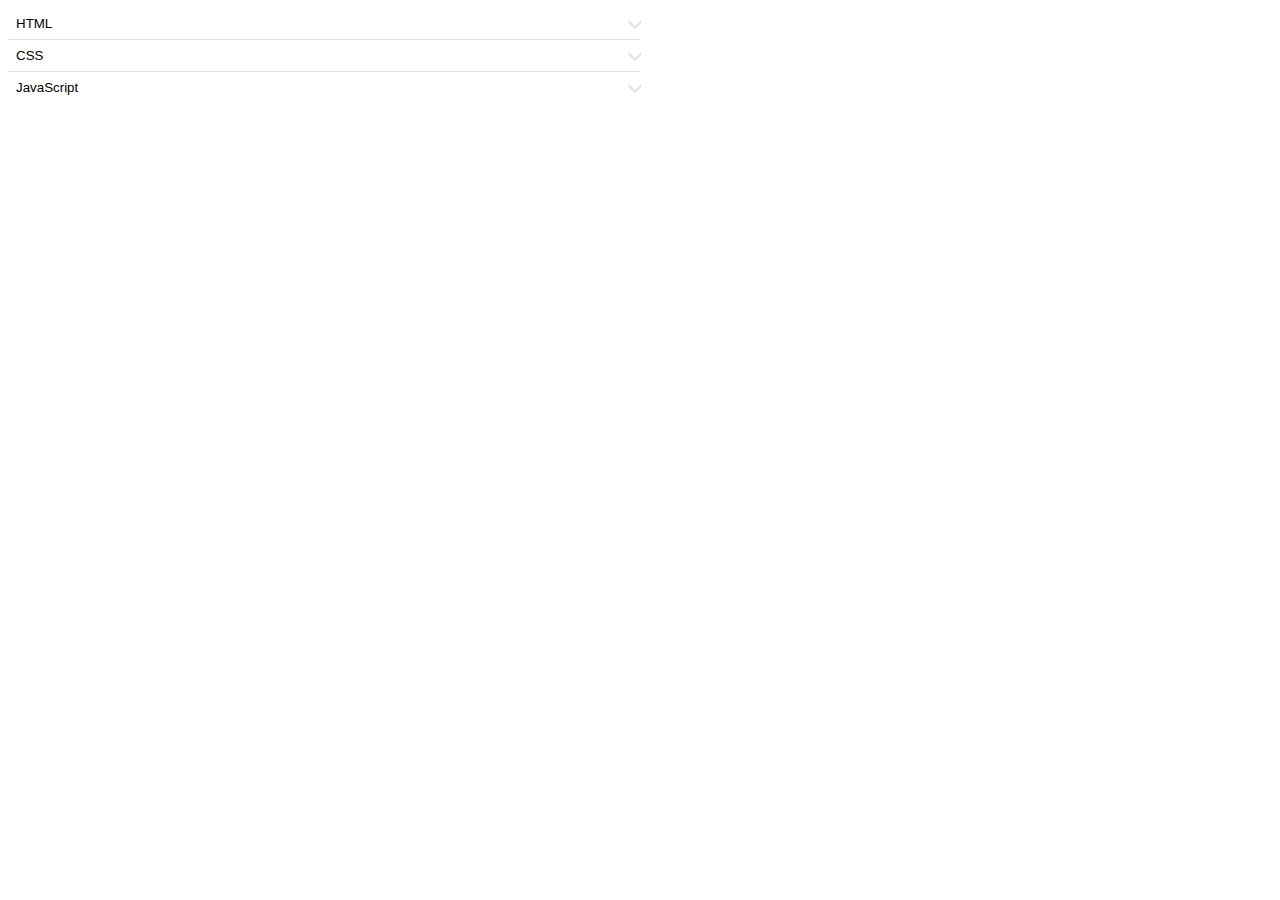
<file: components/accordion/index.html>
<!DOCTYPE html>
<html lang="en">
<head>
    <meta charset="UTF-8">
    <title>Accordion</title>
    <link rel="stylesheet" href="styles.css">
</head>
<body>
<div class="wrapper">
    <div id="accordion"></div>
</div>
<script src="index.js"></script>
</body>
</html>
</file>
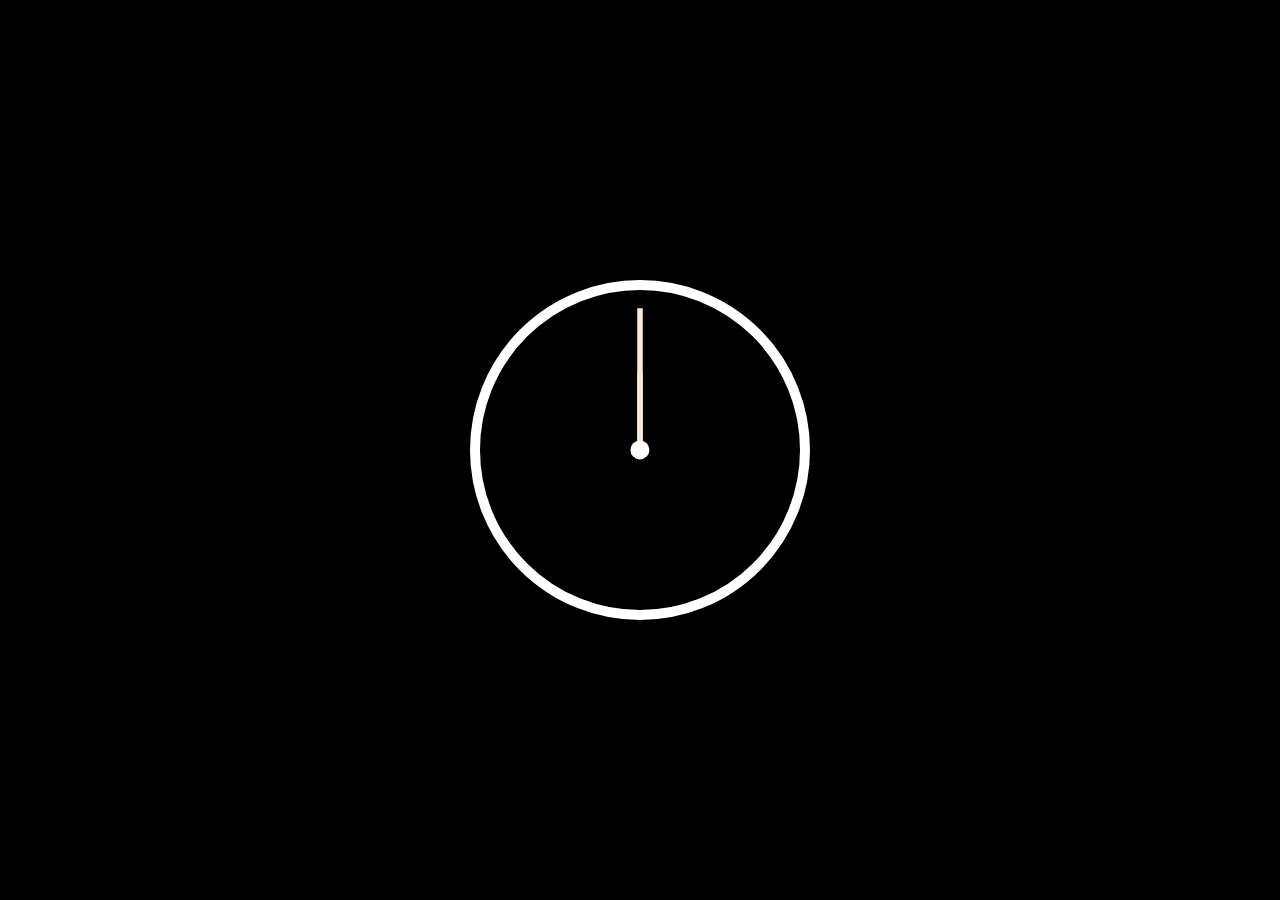
<file: components/clock/index.html>
<!DOCTYPE html>
<html lang="en">
<head>
    <meta charset="UTF-8"/>
    <title>Clock</title>
    <style>
        body {
            margin: 0;
        }

        .wrapper {
            width: 100%;
            height: 100vh;
            display: flex;
            align-items: center;
            justify-content: center;
            background-color: black;
        }

        .clock {
            position: relative;
            width: 20rem;
            height: 20rem;
            border: 10px solid white;
            border-radius: 50%;
        }

        .clock:before {
            content: '';
            position: absolute;
            top: 50%;
            left: 50%;
            width: 1.2rem;
            height: 1.2rem;
            background-color: white;
            border-radius: 50%;
            transform: translate(-50%, -50%);
            z-index: 2;
        }

        .clock__hand {
            position: absolute;
            top: 50%;
            height: 5px;
            z-index: 1;
            background-color: white;
            transform: rotate(90deg);
            transform-origin: 100%;
            transition: transform 0.2s ease-in-out;
        }

        .clock__hand--second,
        .clock__hand--minute {
            width: 45%;
            left: 5%;
        }

        .clock__hand--second {
            background-color: antiquewhite;;
        }

        .clock__hand--hour {
            width: 25%;
            left: 25%;
        }
    </style>
</head>

<body>
<div class="wrapper">
    <div class="clock">
        <div class="clock__hand clock__hand--hour"></div>
        <div class="clock__hand clock__hand--minute"></div>
        <div class="clock__hand clock__hand--second"></div>
    </div>
</div>

<script>
  const SECOND_HAND = document.querySelector('.clock__hand--second');
  const MINUTE_HAND = document.querySelector('.clock__hand--minute');
  const HOUR_HAND = document.querySelector('.clock__hand--hour');

  function setTime() {
    const now = new Date();

    const seconds = now.getSeconds();
    const secDegrees = ((seconds / 60) * 360) + 90; // 90 is initial transform rotate offset
    SECOND_HAND.style.transform = `rotate(${secDegrees}deg)`;

    if (seconds === 0) {
      SECOND_HAND.style.transition = 'transform 0s ease-in-out';
    } else {
      SECOND_HAND.style.transition = 'transform 0.2s ease-in-out';
    }

    const minutes = now.getMinutes();
    const minDegrees = ((minutes / 60) * 360) + 90; // 90 is initial transform rotate offset
    MINUTE_HAND.style.transform = `rotate(${minDegrees}deg)`;

    const hours = now.getHours();
    const hourDegrees = ((hours / 12) * 360) + 90; // 90 is initial transform rotate offset
    HOUR_HAND.style.transform = `rotate(${hourDegrees}deg)`;
  }

  setInterval(setTime, 1000);
</script>
</body>
</html>
</file>
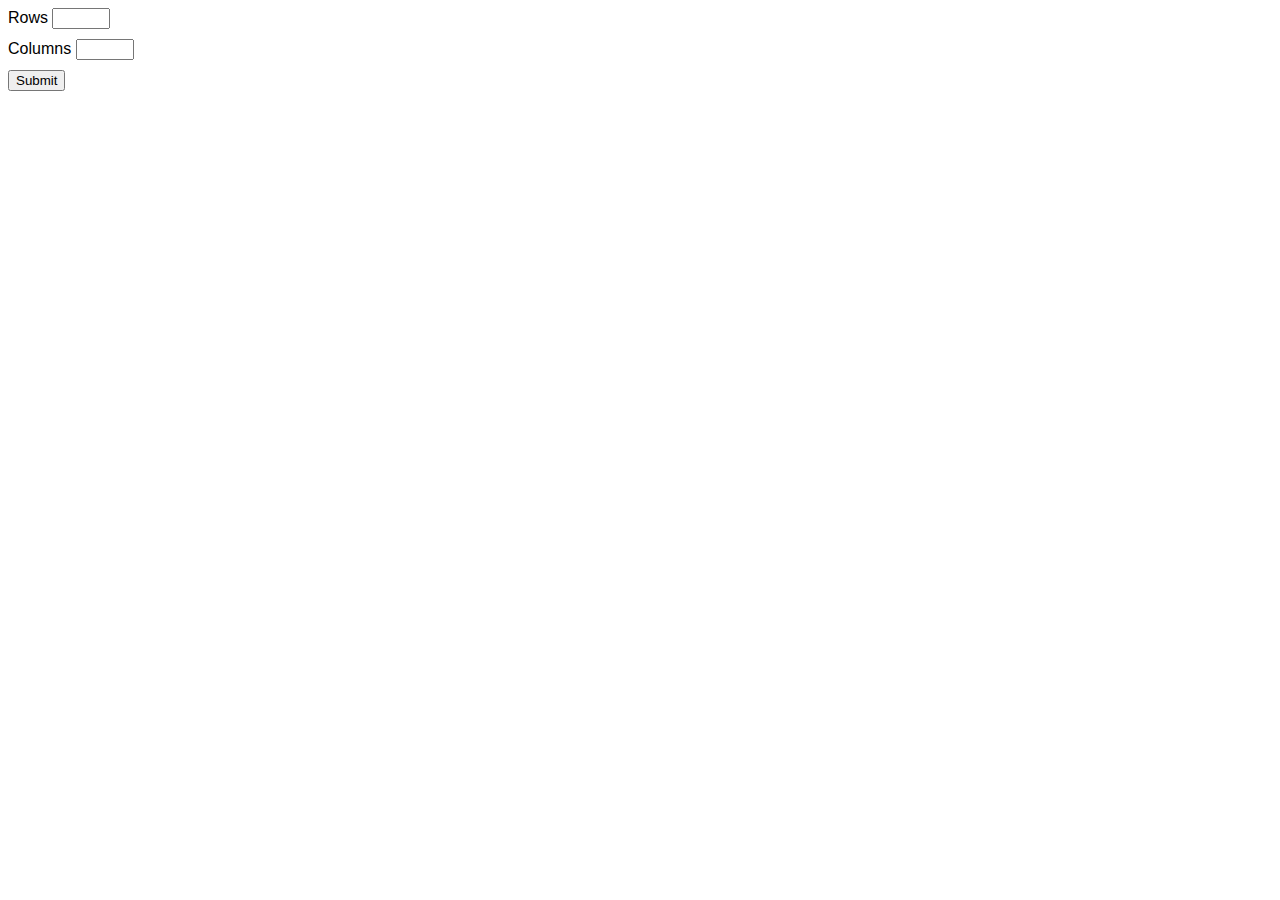
<file: components/generate-table/index.html>
<!DOCTYPE html>
<html lang="en">
<head>
    <meta charset="UTF-8"/>
    <title>Generate Table</title>

    <style>
        body {
            font-family: sans-serif;
        }

        .form {
            margin-bottom: 16px;
        }

        .field {
            margin-bottom: 10px;
        }

        input {
            width: 50px;
        }

        table {
            border-collapse: collapse;
        }

        td {
            border: 1px solid black;
            padding: 8px;
            text-align: center;
        }
    </style>
</head>
<body>
<form class='form'>
    <div class='field'>
        <label for='rows'>Rows</label>
        <input type='number' id='rows' name="rows" min="1"/>
    </div>

    <div class='field'>
        <label for='columns'>Columns</label>
        <input type='number' id='columns' name="columns" min="1"/>
    </div>

    <button type="submit">Submit</button>
</form>

<div id='tableContainer'></div>

<script>
  const $formEl = document.querySelector('.form');
  const $tableContainerEl = document.getElementById('tableContainer');

  function renderTable({rows, columns}) {
    const initRows = Array.from({length: rows}, () => 0);
    const initColumns = Array.from({length: columns}, () => 0)
    console.log(initRows);


    $tableContainerEl.innerHTML = `<table>
        <tbody>
            ${initRows.map((_, row) => (
      `<tr>
                    ${initColumns.map((_, column) => (
        `<td>
                        ${
          column % 2 === 0
            ? rows * column + (row + 1)
            : rows * (column + 1) - row
        }
                    </td>`
      )).join('')}
                </tr>`
    )).join('')}
        </tbody>
    </table>`
  }

  // Add event listener for submitting rows and columns
  $formEl.addEventListener('submit', (event) => {
    event.preventDefault();
    const formData = new FormData(event.target);

    const rows = parseInt(formData.get('rows'));
    const columns = parseInt(formData.get('columns'));

    renderTable({rows, columns});
  })
</script>
</body>
</html>
</file>
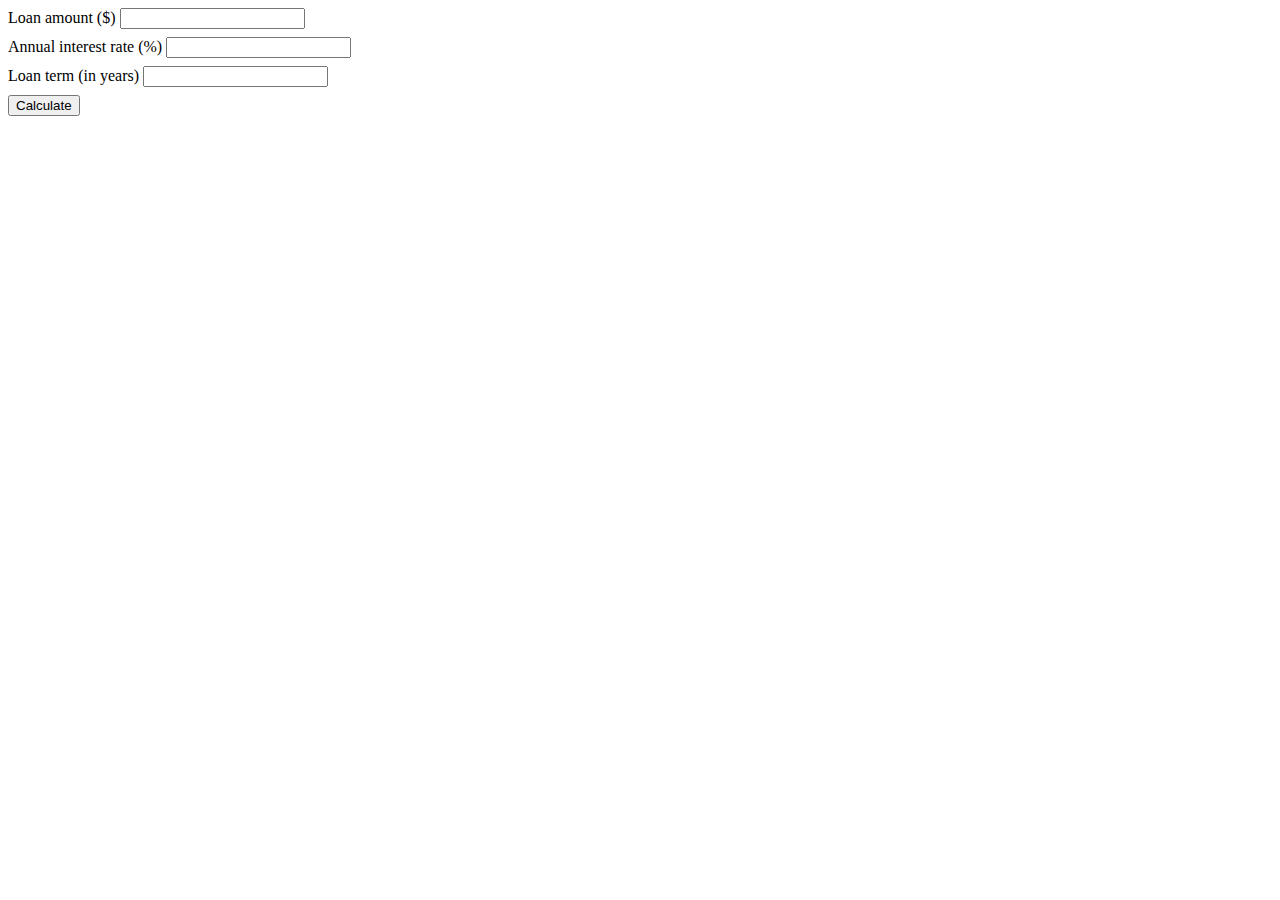
<file: components/mortgage-calculator/index.html>
<!DOCTYPE html>
<html lang="en">
<head>
    <meta charset="UTF-8"/>
    <title>Mortgage Calculator</title>
    <style>
        .field {
            margin-bottom: 8px;
        }
    </style>
</head>
<body>
<div class="wrapper">
    <form class="form">
        <div class="field">
            <label for="amount">Loan amount ($)</label>
            <input type="number" id="amount" name="amount">
        </div>
        <div class="field">
            <label for="interest">Annual interest rate (%)</label>
            <input type="number" id="interest" name="interest">
        </div>
        <div class="field">
            <label for="term">Loan term (in years)</label>
            <input type="number" id="term" name="term">
        </div>
        <button type="submit">Calculate</button>

        <div>
            <ul class="result">
            </ul>
        </div>
    </form>
</div>
<script>
  const $formEl = document.querySelector('.form');
  const $listEl = document.querySelector('.result');

  function calculateMortgage({amount, interest, term}) {
    const monthlyInterestRate = interest / 100 / 12;
    const loanTermInMonths = term * 12;

    // Calculate monthly mortgage payment.
    const monthlyPayment =
      (amount * monthlyInterestRate) /
      (1 -
        1 /
        Math.pow(
          1 + monthlyInterestRate,
          loanTermInMonths,
        ));

    // Calculate total payment amount.
    const totalPayment = monthlyPayment * loanTermInMonths;

    // Calculate total interest paid.
    const totalInterest = totalPayment - amount;

    const values = [
      {
        label: 'Monthly mortgage payment',
        value: monthlyPayment,
      },
      {
        label: 'Total payment amount',
        value: totalPayment,
      },
      {
        label: 'Total interest paid',
        value: totalInterest,
      },
    ];

    const currencyFormatter = new Intl.NumberFormat(
      'en-US',
      {
        style: 'currency',
        currency: 'USD',
      },
    );

    values.forEach(item => {
      const $liEl = document.createElement('li');
      $liEl.textContent = `${item.label}: ${currencyFormatter.format(item.value)}`;
      $listEl.appendChild($liEl);
    })
  }

  $formEl.addEventListener('submit', (event) => {
    event.preventDefault();

    const formData = new FormData(event.target);
    const amount = formData.get('amount');
    const interest = formData.get('interest');
    const term = formData.get('term');

    $listEl.innerHTML = '';
    calculateMortgage({amount, interest, term});
  })
</script>
</body>
</html>
</file>
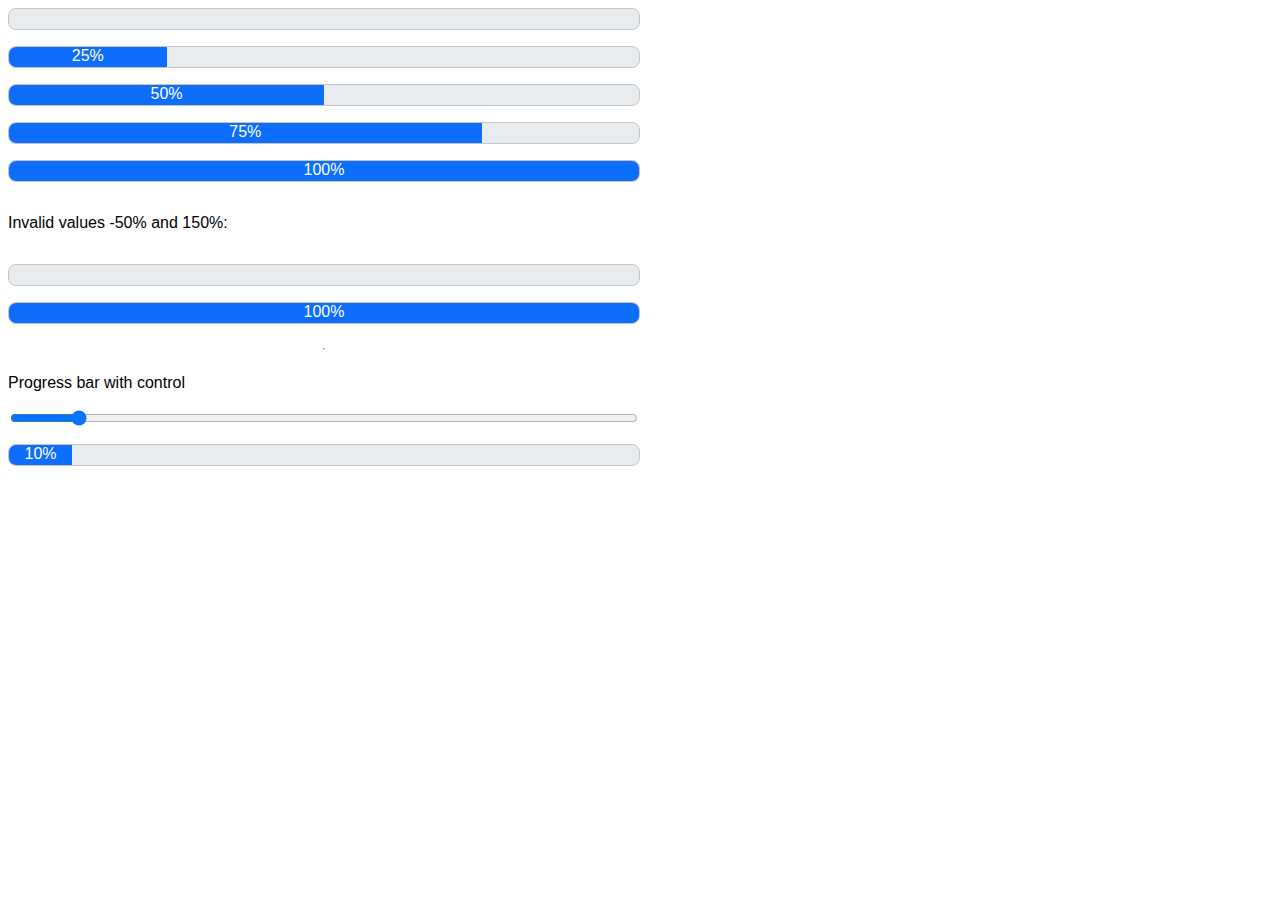
<file: components/progress-bar/index.html>
<!DOCTYPE html>
<html lang="en">
<head>
    <meta charset="UTF-8">
    <title>Progress Bar</title>
    <link rel="stylesheet" href="styles.css">
</head>
<body>
<div class="wrapper">
    <div id="progress-0"></div>
    <div id="progress-25"></div>
    <div id="progress-50"></div>
    <div id="progress-75"></div>
    <div id="progress-100"></div>
    <p>Invalid values -50% and 150%:</p>
    <div id="progress--50"></div>
    <div id="progress-150"></div>
    <hr/>
    <label for="rangeControl">Progress bar with control</label>
    <input type="range" id="rangeControl" min="0" max="100" value="10" step="5"/>
    <div id="progress-bar"></div>
</div>
<script src="index.js"></script>
</body>
</html>
</file>
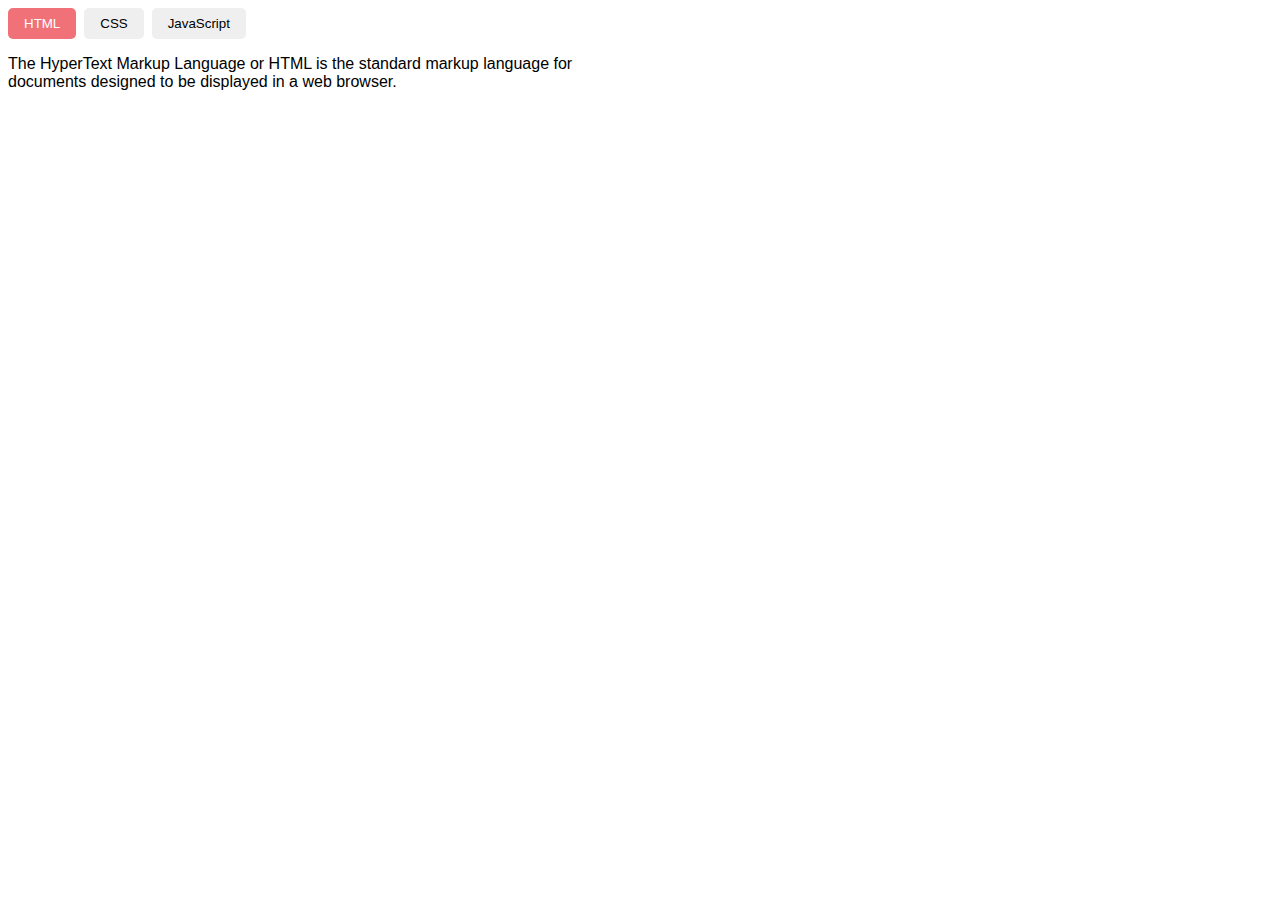
<file: components/tabs/index.html>
<!DOCTYPE html>
<html lang="en">
<head>
    <meta charset="UTF-8">
    <title>Tabs</title>
    <link rel="stylesheet" href="styles.css">
</head>
<body>
<div class="wrapper">
    <div id="tabs"></div>
</div>
<script src="index.js"></script>
</body>
</html>
</file>
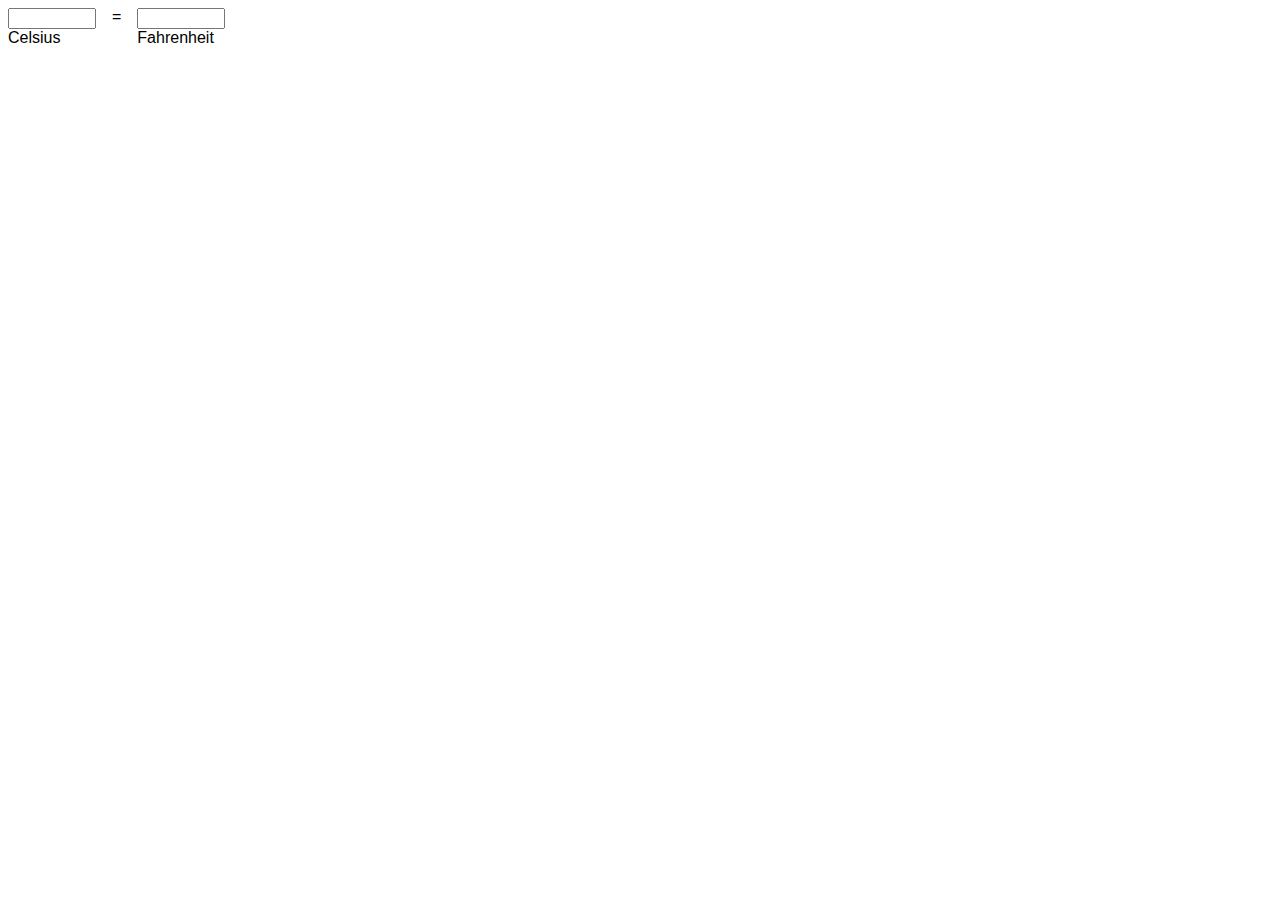
<file: components/temperature-converter/index.html>
<!DOCTYPE html>
<html lang="en">
<head>
    <meta charset="UTF-8"/>
    <title>Temperature Converter</title>

    <style>
        body {
            font-family: sans-serif;
        }

        .fields {
            display: flex;
            gap: 16px;
        }

        .field-row {
            display: flex;
            flex-direction: column;
        }

        .input {
            width: 80px;
            text-align: center;
        }
    </style>
</head>
<body>
<div class='fields'>
    <div class='field-row'>
        <input class="input" type='number' id='celsius'/>
        <label for='celsius'>Celsius</label>
    </div>
    =
    <div class='field-row'>
        <input class="input" type='number' id='fahrenheit'/>
        <label for='fahrenheit'>Fahrenheit</label>
    </div>
</div>

<script>
  const celsiusField = document.getElementById('celsius');
  const fahrenheitField = document.getElementById('fahrenheit');

  function convert(type, value) {
    if (type === 'celsius') {
      return (value * 9 / 5) + 32;
    }

    if (type === 'fahrenheit') {
      return ((value - 32) * 5) / 9;
    }
  }

  function handleChange($source, $dest, type) {
    $source.addEventListener('input', (e) => {
      const value = e.target.value;

      if (value === '') {
        return;
      }

      const formattedValue = convert(type, value);
      $dest.value = format(formattedValue);
    })
  }

  function format(value) {
    const isFormat = String(value).split('.')[1]?.length > 4;
    const val = isFormat ? value.toFixed(4) : value;

    const digits = String(val).split('.')[1] || '';
    return digits.split('').every(d => d === '0') ? parseFloat(val).toFixed(0) : val;
  }

  handleChange(celsiusField, fahrenheitField, 'celsius');
  handleChange(fahrenheitField, celsiusField, 'fahrenheit');
</script>
</body>
</html>
</file>
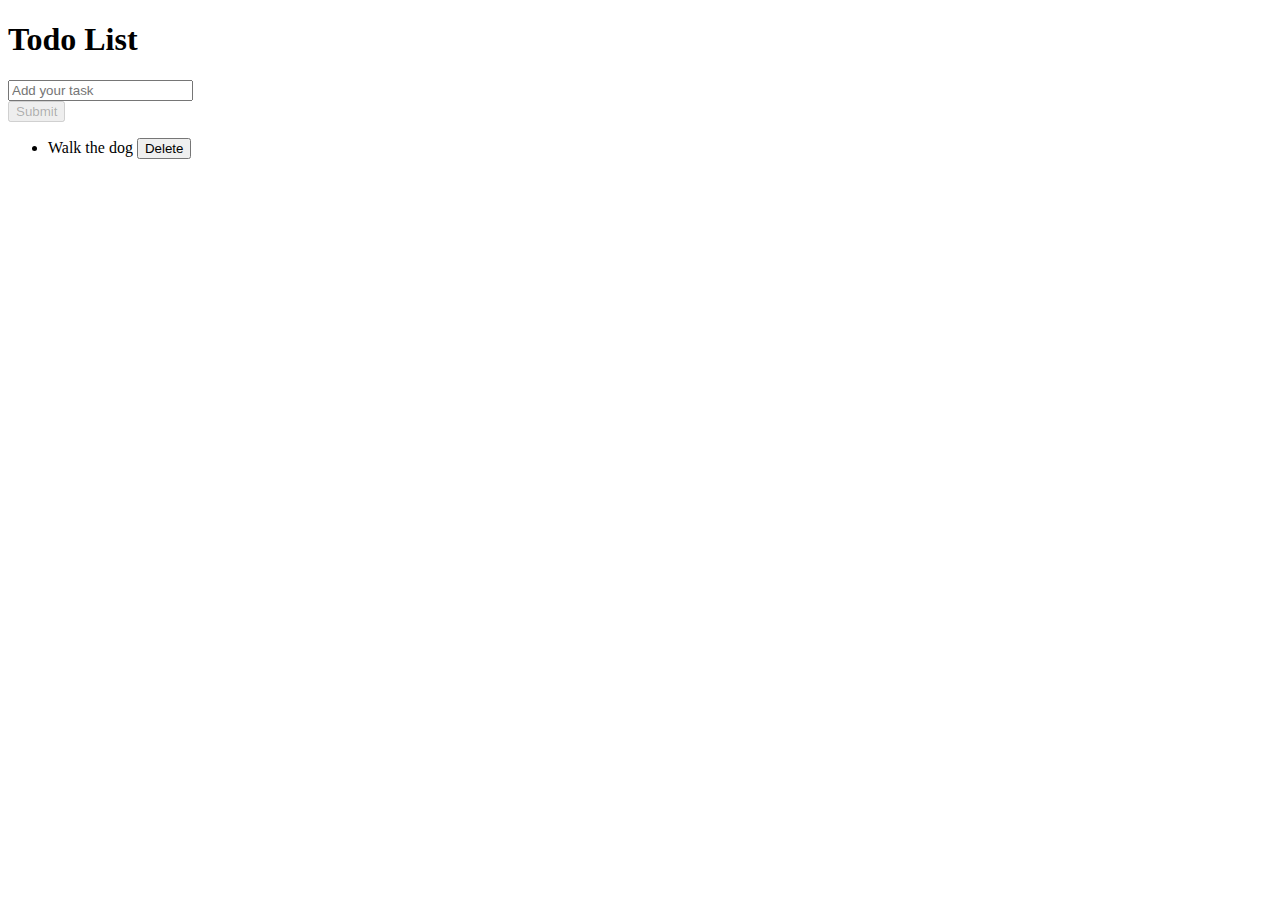
<file: components/todo-list/index.html>
<!DOCTYPE html>
<html lang="en">
<head>
    <meta charset="UTF-8"/>
    <title>Todo List</title>
</head>

<body>
<div class="wrapper">
    <h1>Todo List</h1>

    <div>
        <input type="text" placeholder="Add your task"/>
        <div>
            <button id="submit" disabled>Submit</button>
        </div>
    </div>

    <ul class="list">
        <li>
            <span>Walk the dog</span>
            <button>Delete</button>
        </li>
    </ul>
</div>
<script>
  const $inputEl = document.querySelector('input');
  const $submitButtonEl = document.querySelector('#submit');
  const $listEl = document.querySelector('ul');

  // Add new task to the list
  function addTask(value) {
    if (!value) {
      return;
    }

    const $listItemEl = document.createElement('li');
    const $labelEl = document.createElement('span');
    const $buttonEl = document.createElement('button');

    $listItemEl.appendChild($labelEl);
    $labelEl.textContent = value;

    $listItemEl.appendChild($buttonEl);
    $buttonEl.textContent = 'Delete';

    $listEl.appendChild($listItemEl);
  }

  // Remove task from the list
  function deleteTask(listItem) {
    listItem.parentNode.removeChild(listItem);
  }

  // Add event listener for submitting new task
  $submitButtonEl.addEventListener('click', () => {
    addTask($inputEl.value);
    $inputEl.value = '';
    $submitButtonEl.disabled = !$inputEl.value;
  })

  // Add event listener for deleting the task
  $listEl.addEventListener('click', (event) => {
    deleteTask(event.target.parentNode);
  })

  // Change submit button disabled state
  $inputEl.addEventListener('input', () => {
    $submitButtonEl.disabled = !$inputEl.value;
  })

  // Add event listener to handle Enter key press
  $inputEl.addEventListener('keydown', (event) => {
    if (event.key === 'Enter') {
      event.preventDefault(); // Prevent form submission
      $submitButtonEl.click();
    }
  });
</script>
</body>
</html>
</file>
<file: components/accordion/styles.css>
body {
    font-family: sans-serif;
}

.wrapper {
    display: flex;
    flex-direction: column;
    width: 50%;
    gap: 16px;
}

.accordion {
    display: flex;
    flex-direction: column;
}

.accordion__item {
    display: flex;
    flex-direction: column;
}

.accordion__item:not(:last-child) {
    border-bottom: 1px solid #e2e2e2;
}

.accordion__button {
    position: relative;
    width: 100%;
    border: none;
    padding: 8px;
    text-align: left;
    background-color: transparent;
}

.accordion__button:hover {
    opacity: 0.6;
}

.accordion__icon {
    position: absolute;
    top: 50%;
    right: 0;
    transform: translateY(-2px) translateY(-50%) rotate(45deg);
    border: solid #e2e2e2;
    border-width: 0 2px 2px 0;
    width: 8px;
    height: 8px;
    pointer-events: none;
}

.accordion__icon--rotate {
    transform: translateY(-2px) translateY(-50%) rotate(-135deg);
}

.accordion__content {
    padding: 8px
}
</file>
<file: components/progress-bar/styles.css>
body {
    font-family: sans-serif;
}

.wrapper {
    display: flex;
    flex-direction: column;
    width: 50%;
    gap: 16px;
}

.progress {
    background-color: rgb(233, 236, 239);
    border: 1px solid #c5c5c5;
    border-radius: 8px;
    height: 20px;
    overflow: hidden;
}

.progress-bar {
    background-color: #0d6efd;
    color: #fff;
    height: 100%;
    overflow: hidden;
    text-align: center;
}
</file>
<file: components/tabs/styles.css>
body {
    font-family: sans-serif;
}

.wrapper {
    display: flex;
    flex-direction: column;
    width: 50%;
    gap: 16px;
}

.tabs {
    display: flex;
    flex-direction: column;
    gap: 16px;
}

.tabs__buttons {
    display: flex;
    gap: 8px;
}

.tabs__button {
    padding: 8px 16px;
    border: none;
    border-radius: 5px;
}

.tabs__button--active {
    background-color: #f07178;
    color: white;
}
</file>
